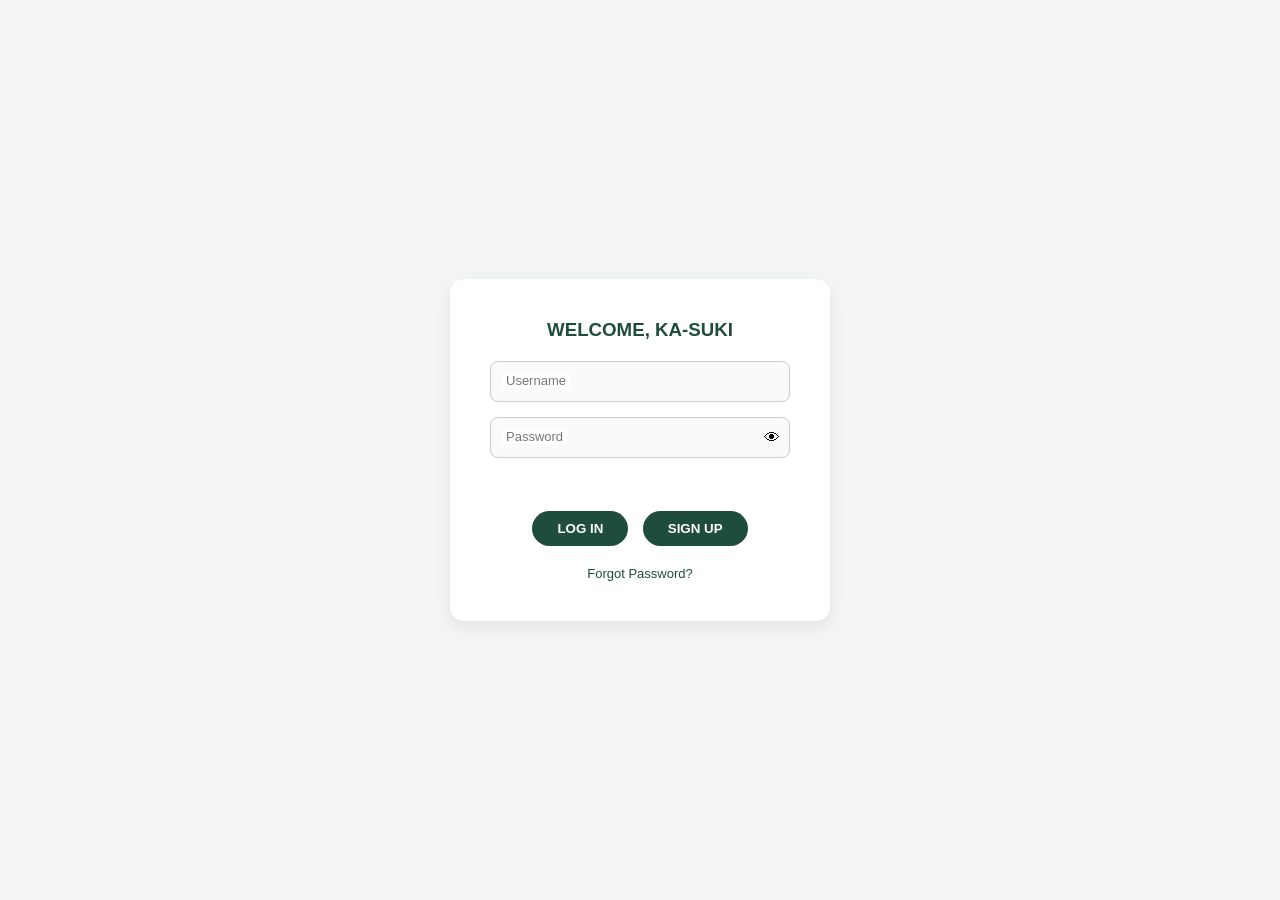
<file: index.html>
<!DOCTYPE html>
<html lang="en">
<head>
<meta charset="UTF-8">
<title>Auth System</title>

<link rel="stylesheet" href="style.css">

</head>
<body>

<!-- LOGIN -->
<div id="login" class="container">
<h3>WELCOME, KA-SUKI</h3>

<div class="inputBox">
<input id="loginUser" placeholder=" ">
<label>Username</label>
</div>

<div class="inputBox">
<input id="loginPass" type="password" placeholder=" ">
<label>Password</label>
<span class="toggle" onclick="togglePass('loginPass')">👁</span>
</div>

<div id="loginMsg" class="message"></div>

<button class="btn" onclick="login()">LOG IN</button>
<button class="btn" onclick="showPage('signup')">SIGN UP</button>

<div class="link" onclick="showPage('forgotPhone')">Forgot Password?</div>
</div>

<!-- SIGNUP -->
<div id="signup" class="container hidden">
<button class="back" onclick="showPage('login')">Back</button>

<h3>Create Account</h3>

<div class="inputBox">
<input id="suUser" placeholder=" ">
<label>Username</label>
</div>

<div class="inputBox">
<input id="suPass" type="password" placeholder=" ">
<label>Password</label>
<span class="toggle" onclick="togglePass('suPass')">👁</span>
</div>

<div id="strengthMsg" class="message"></div>

<div class="inputBox">
<input id="suConfirm" type="password" placeholder=" ">
<label>Confirm Password</label>
<span class="toggle" onclick="togglePass('suConfirm')">👁</span>
</div>

<div id="signupMsg" class="message"></div>

<button class="btn" onclick="signup()">Register</button>
</div>

<!-- EMAIL -->
<div id="forgotEmail" class="container hidden">
<button class="back" onclick="showPage('login')">Back</button>

<h3>Enter Email</h3>

<div class="inputBox">
<input id="fpEmail" placeholder=" ">
<label>Email</label>
</div>

<div id="emailMsg" class="message"></div>

<button class="btn" onclick="sendOTP()">Send OTP</button>
</div>

<!-- OTP -->
<div id="otpPage" class="container hidden">
<button class="back" onclick="showPage('forgotEmail')">Back</button>

<h3>Enter OTP</h3>

<div class="otpBoxes">
<input maxlength="1" oninput="move(this,1)">
<input maxlength="1" oninput="move(this,2)">
<input maxlength="1" oninput="move(this,3)">
<input maxlength="1">
</div>

<div id="otpMsg" class="message"></div>

<button class="btn" onclick="verifyOTP()">Verify</button>

<div id="resendBox">
Resend OTP in <span id="timer">30</span>s
</div>

<button class="btn hidden" id="resendBtn" onclick="resendOTP()">Resend OTP</button>
</div>

<!-- RESET -->
<div id="reset" class="container hidden">
<h3>Create New Password</h3>

<div class="inputBox">
<input id="newPass" type="password" placeholder=" ">
<label>New Password</label>
</div>

<div class="inputBox">
<input id="confirmNewPass" type="password" placeholder=" ">
<label>Confirm Password</label>
</div>

<div id="resetMsg" class="message"></div>

<button class="btn" onclick="resetPassword()">Done</button>
</div>

<script src="script.js"></script>
</body>
</html>
</file>
<file: style.css>
*{
margin:0;
padding:0;
box-sizing:border-box;
font-family:Segoe UI,Arial;
}

body{
display:flex;
justify-content:center;
align-items:center;
height:100vh;
background:#f4f6f5;
}

.container{
width:380px;
padding:40px;
background:white;
border-radius:14px;
text-align:center;
box-shadow:0 6px 20px rgba(0,0,0,0.08);
position:relative;
}

h3{
margin-bottom:20px;
color:#1e4d3b;
}

/* INPUT */
.inputBox{
position:relative;
margin:15px 0;
}

.inputBox input{
width:100%;
padding:12px;
border-radius:8px;
border:1px solid #ccc;
background:#fafafa;
outline:none;
}

.inputBox label{
position:absolute;
left:12px;
top:12px;
font-size:13px;
color:#777;
background:white;
padding:0 4px;
transition:.2s;
}

.inputBox input:focus + label,
.inputBox input:not(:placeholder-shown) + label{
top:-7px;
font-size:11px;
color:#1e4d3b;
}

.toggle{
position:absolute;
right:10px;
top:12px;
cursor:pointer;
}

/* BUTTON */
.btn{
background:#1e4d3b;
color:white;
border:none;
padding:10px 25px;
border-radius:20px;
margin:10px 5px;
cursor:pointer;
font-weight:600;
}

.btn:hover{
background:#2d6d56;
}

.back{
position:absolute;
left:15px;
top:15px;
background:#e74c3c;
border:none;
color:white;
padding:5px 10px;
border-radius:6px;
cursor:pointer;
}

.link{
margin-top:10px;
cursor:pointer;
color:#1e4d3b;
font-size:13px;
}

.message{
font-size:13px;
margin:10px 0;
height:18px;
font-weight:bold;
}

.success{color:#2ecc71;}
.error{color:#e74c3c;}
.warning{color:#555;}

.hidden{display:none;}

.successAnim{
animation:pop .4s ease;
}

/* ERROR INPUT */
.inputError{
border:1px solid #e74c3c !important;
background:#fff5f5;
}

/* SHAKE ANIMATION */
.shake{
animation:shake .3s;
}

@keyframes shake{
0%{transform:translateX(0)}
25%{transform:translateX(-5px)}
50%{transform:translateX(5px)}
75%{transform:translateX(-5px)}
100%{transform:translateX(0)}
}

/* DISABLED BUTTON */
.btn:disabled{
background:#aaa;
cursor:not-allowed;
}

@keyframes pop{
0%{transform:scale(.8);opacity:0}
100%{transform:scale(1);opacity:1}
}

/* OTP */
.otpBoxes{
display:flex;
justify-content:center;
gap:10px;
margin:20px 0;
}

.otpBoxes input{
width:45px;
height:45px;
font-size:20px;
text-align:center;
border-radius:8px;
border:1px solid #ccc;
}

/* LOADING */
.loading{
animation:blink 1s infinite;
}

@keyframes blink{
50%{opacity:.4}
}
</file>
